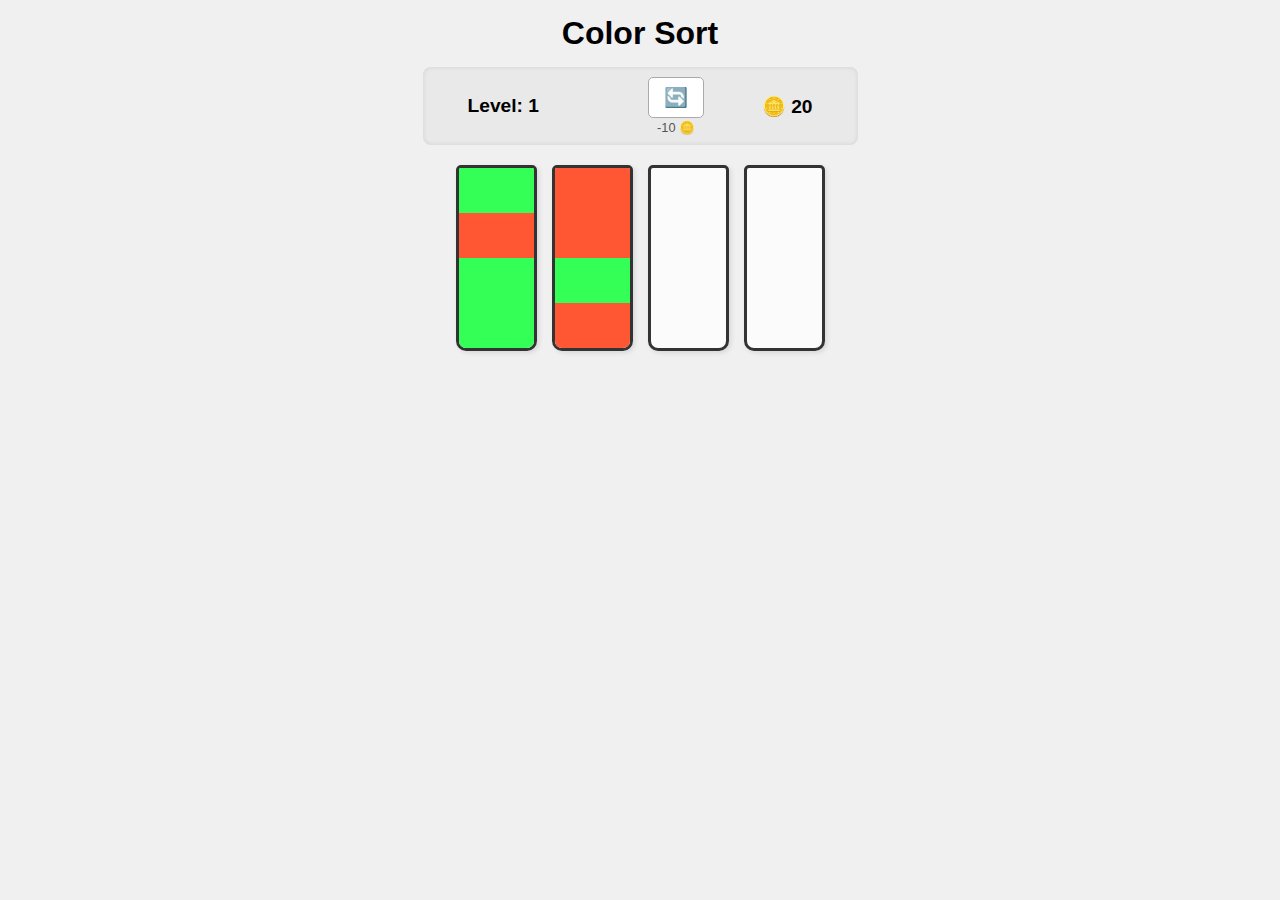
<file: index.html>
<!DOCTYPE html>
<html lang="en">
<head>
    <meta charset="UTF-8">
    <meta name="viewport" content="width=device-width, initial-scale=1.0">
    <title>Color Sort</title> <!-- Changed Title -->
    <link rel="stylesheet" href="styles.css">
</head>
<body>
    <h1>Color Sort</h1> <!-- Changed Title -->

    <div class="game-info">
        <div class="info-left">
            <span id="level-up-arrow" class="level-up-arrow">⬆️</span>
            Level: <span id="level-number">1</span>
        </div>
        <div class="info-center">
            <!-- Only Restart button group remains, CSS centers it -->
            <div class="button-group">
                <button id="restart-button" title="Restart level">🔄</button>
                <span class="button-cost">-<span id="restart-cost-val">10</span> 🪙</span>
            </div>
        </div>
        <div class="info-right">
            <span id="coin-icon" title="Coins">🪙</span> <span id="coin-count">0</span>
        </div>
    </div>

    <div class="game-container">
        <!-- Glasses will be dynamically generated here -->
    </div>

    <script src="script.js"></script>
</body>
</html>
</file>
<file: styles.css>
/* styles.css */
body {
    font-family: Arial, sans-serif;
    text-align: center;
    background-color: #f0f0f0;
    margin: 0;
    padding: 0;
    display: flex;
    flex-direction: column;
    align-items: center;
    min-height: 100vh;
}

h1 {
    margin: 15px 0;
    font-size: 2em;
}

.game-info {
    display: flex;
    justify-content: space-between;
    align-items: center;
    width: 90%;
    max-width: 800px;
    padding: 10px 30px;
    margin-bottom: 20px;
    background-color: #e9e9e9;
    border-radius: 8px;
    box-shadow: inset 0 0 5px rgba(0,0,0,0.1);
}

.info-left {
    text-align: left;
    flex-basis: 250px; /* More space for level */
    font-weight: bold;
    font-size: 1.2em;
    position: relative;
    padding-left: 15px; /* Adjusted padding */
    white-space: nowrap; /* Keep Level: # on one line */
}

.info-right {
    font-size: 1.2em;
    font-weight: bold;
    flex-basis: 150px;
    text-align: right;
    padding-right: 15px; /* Adjusted padding */
    transition: transform 0.2s ease-out;
}
#coin-icon {
    display: inline-block;
    transition: transform 0.6s ease-out; /* Longer transition for flash */
}
.coin-flash #coin-icon {
    transform: scale(1.5);
}


.info-center {
    display: flex;
    justify-content: center; /* Center the single button */
    flex-grow: 1;
}

.button-group {
    display: flex;
    flex-direction: column;
    align-items: center;
    /* margin removed as there's only one */
}

.button-group button {
    padding: 8px 15px;
    font-size: 1.2em;
    cursor: pointer;
    border: 1px solid #aaa;
    border-radius: 5px;
    background-color: #fff;
    transition: background-color 0.2s;
    margin-bottom: 2px;
    white-space: nowrap;
    min-width: 50px;
    text-align: center;
}
/* ... (rest of button styles: hover, active, disabled) ... */
.button-group button:hover { background-color: #f5f5f5; }
.button-group button:active { background-color: #ddd; }
.button-group button:disabled { cursor: not-allowed; opacity: 0.6; }

.button-cost {
    font-size: 0.8em;
    color: #555;
}

.game-container {
    display: flex;
    flex-wrap: wrap;
    justify-content: center;
    max-width: 800px;
    margin: 0 auto 20px auto;
    gap: 15px;
}

/* ... (rest of .glass, .glass.selected, .sand-layer styles remain the same) ... */
.glass { width: 75px; height: 180px; border: 3px solid #333; border-radius: 5px 5px 10px 10px; background-color: rgba(255, 255, 255, 0.7); position: relative; overflow: hidden; cursor: pointer; transition: transform 0.2s ease-in-out, border-color 0.2s, box-shadow 0.2s; box-shadow: 2px 2px 5px rgba(0,0,0,0.1); }
.glass:hover { transform: scale(1.05); }
.glass.selected { border-color: #333; transform: scale(1.1); box-shadow: 0 0 0 3px black, 0 0 0 6px gold, 2px 2px 5px rgba(0,0,0,0.1); }
.sand-layer { position: absolute; bottom: 0; left: 0; width: 100%; height: 25%; transition: bottom 0.3s ease-in-out; }


/* --- Level Up Arrow Animation (Longer) --- */
.level-up-arrow {
    position: absolute;
    left: -10px;
    top: 50%;
    transform: translateY(-50%);
    font-size: 1.1em;
    color: #4CAF50;
    opacity: 0;
    transition: opacity 0.3s ease-out, transform 0.3s ease-out;
}
.level-up-arrow.animate {
    /* Use animation with longer duration */
    animation: levelUp 1.8s ease-out forwards; /* Duration changed to 1.8s */
}

@keyframes levelUp {
    0% {
        opacity: 1;
        transform: translateY(-50%) scale(1);
    }
    50% { /* Adjust timing if needed */
        opacity: 1;
        transform: translateY(-120%) scale(1.2);
    }
    100% {
        opacity: 0;
        transform: translateY(-150%) scale(1);
    }
}
</file>
